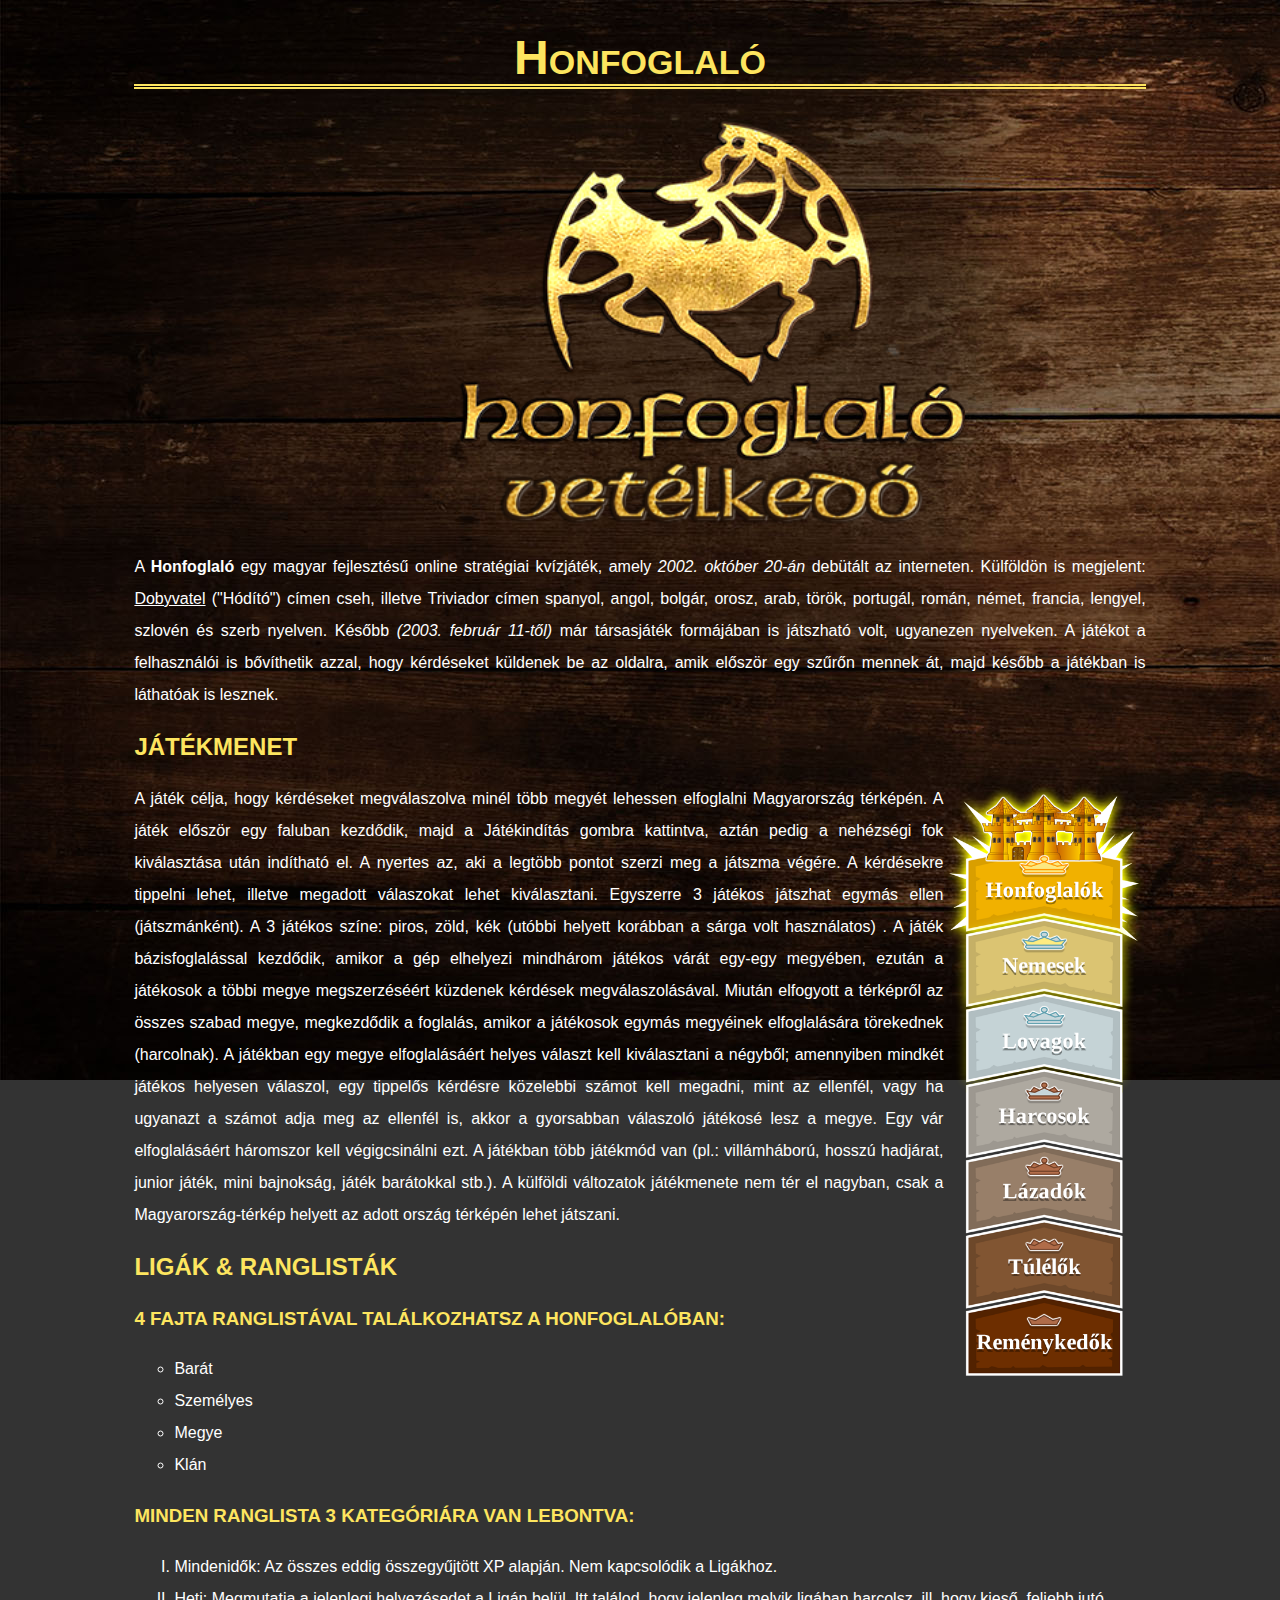
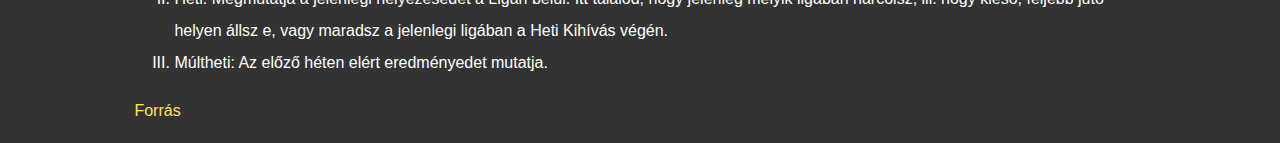
<file: honfoglalo/index.html>
<!DOCTYPE html>
<html lang="hu">
<head>
    <meta charset="UTF-8">
    <meta name="viewport" content="width=device-width, initial-scale=1.0">
    <link rel="stylesheet" href="honfoglalo.css">
    <title>Honfoglaló</title>
</head>
<body>
<div class="tartalom">
    <h1>Honfoglaló</h1>
    <img src="logo.png" alt="Honfoglaló játék logója" title="Honfoglaló játék logója" id="logo">
    <p>A <b>Honfoglaló</b> egy magyar fejlesztésű online stratégiai kvízjáték, amely <i>2002. október 20-án</i> debütált az interneten. Külföldön is megjelent: <u>Dobyvatel</u> ("Hódító") címen cseh, illetve Triviador címen spanyol, angol, bolgár, orosz, arab, török, portugál, román, német, francia, lengyel, szlovén és szerb nyelven. Később <i>(2003. február 11-től)</i> már társasjáték formájában is játszható volt, ugyanezen nyelveken. A játékot a felhasználói is bővíthetik azzal, hogy kérdéseket küldenek be az oldalra, amik először egy szűrőn mennek át, majd később a játékban is láthatóak is lesznek.</p>

    <h2>JÁTÉKMENET</h2>
    <img src="League.png" alt="Klánok a honfoglalóban" title="Klánok a honfoglalóban" class="klanok">
    <p>A játék célja, hogy kérdéseket megválaszolva minél több megyét lehessen elfoglalni Magyarország térképén. A játék először egy faluban kezdődik, majd a Játékindítás gombra kattintva, aztán pedig a nehézségi fok kiválasztása után indítható el. A nyertes az, aki a legtöbb pontot szerzi meg a játszma végére. A kérdésekre tippelni lehet, illetve megadott válaszokat lehet kiválasztani. Egyszerre 3 játékos játszhat egymás ellen (játszmánként). A 3 játékos színe: piros, zöld, kék (utóbbi helyett korábban a sárga volt használatos) . A játék bázisfoglalással kezdődik, amikor a gép elhelyezi mindhárom játékos várát egy-egy megyében, ezután a játékosok a többi megye megszerzéséért küzdenek kérdések megválaszolásával. Miután elfogyott a térképről az összes szabad megye, megkezdődik a foglalás, amikor a játékosok egymás megyéinek elfoglalására törekednek (harcolnak). A játékban egy megye elfoglalásáért helyes választ kell kiválasztani a négyből; amennyiben mindkét játékos helyesen válaszol, egy tippelős kérdésre közelebbi számot kell megadni, mint az ellenfél, vagy ha ugyanazt a számot adja meg az ellenfél is, akkor a gyorsabban válaszoló játékosé lesz a megye. Egy vár elfoglalásáért háromszor kell végigcsinálni ezt. A játékban több játékmód van (pl.: villámháború, hosszú hadjárat, junior játék, mini bajnokság, játék barátokkal stb.). A külföldi változatok játékmenete nem tér el nagyban, csak a Magyarország-térkép helyett az adott ország térképén lehet játszani.</p>

    <h2>LIGÁK & RANGLISTÁK</h2>
    <h3>4 FAJTA RANGLISTÁVAL TALÁLKOZHATSZ A HONFOGLALÓBAN:</h3>
    <ul>
    <li>Barát</li>
    <li>Személyes</li>
    <li>Megye</li>
    <li>Klán</li>
    </ul>
    <h3>MINDEN RANGLISTA 3 KATEGÓRIÁRA VAN LEBONTVA:</h3>
    <ol>
        <li>Mindenidők: Az összes eddig összegyűjtött XP alapján. Nem kapcsolódik a Ligákhoz.</li>
        <li>Heti: Megmutatja a jelenlegi helyezésedet a Ligán belül. Itt találod, hogy jelenleg melyik ligában harcolsz, ill. hogy kieső, feljebb jutó helyen állsz e, vagy maradsz a jelenlegi ligában a Heti Kihívás végén.</li>
        <li>Múltheti: Az előző héten elért eredményedet mutatja.</li>
    </ol>
    <p><a href="https://hu.wikipedia.org/wiki/Honfoglal%C3%B3" target="_blank">Forrás</a></p>
</div>
</body>
</html>
</file>
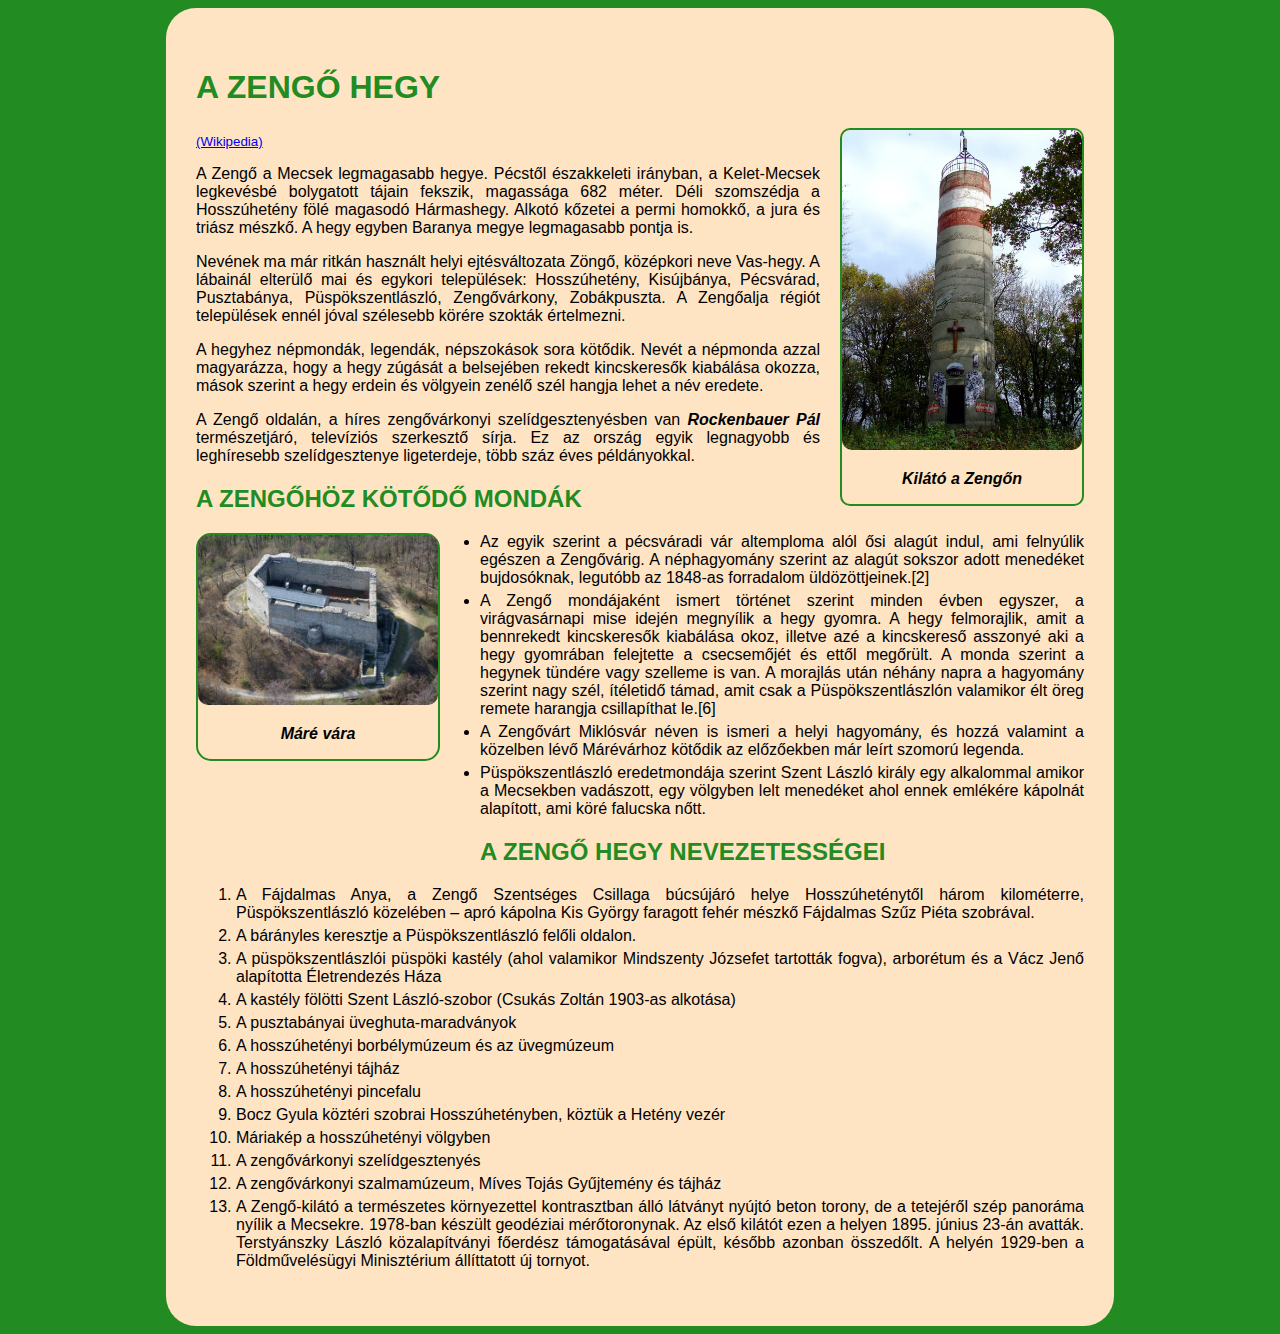
<file: zengohegy/index.html>
<!DOCTYPE html>
<html>
<head>
	 <link rel="stylesheet" type="text/css" href="style.css">
	 <meta charset="utf8">
	 <title>Zengő</title>
</head>
<body>
    <div id="content" >
	<h1>A Zengő hegy</h1><sub><a href="https://hu.wikipedia.org/wiki/Zeng%C5%91_(hegy)">(Wikipedia)</a></sub>
	<div id="imageright">
		<img src="zengokilato.jpg" alt="Kilátó a Zengőn" title="Kilátó a Zengőn">
		<p class="kepszoveg">Kilátó a Zengőn</p>
	</div>
	<p>A Zengő a Mecsek legmagasabb hegye. Pécstől északkeleti irányban, a Kelet-Mecsek legkevésbé bolygatott tájain fekszik, magassága 682 méter. Déli szomszédja a Hosszúhetény fölé magasodó Hármashegy. Alkotó kőzetei a permi homokkő, a jura és triász mészkő. A hegy egyben Baranya megye legmagasabb pontja is.</p>

	<p>Nevének ma már ritkán használt helyi ejtésváltozata Zöngő, középkori neve Vas-hegy. A lábainál elterülő mai és egykori települések: Hosszúhetény, Kisújbánya, Pécsvárad, Pusztabánya, Püspökszentlászló, Zengővárkony, Zobákpuszta. A Zengőalja régiót települések ennél jóval szélesebb körére szokták értelmezni.</p>

	<p>A hegyhez népmondák, legendák, népszokások sora kötődik. Nevét a népmonda azzal magyarázza, hogy a hegy zúgását a belsejében rekedt kincskeresők kiabálása okozza, mások szerint a hegy erdein és völgyein zenélő szél hangja lehet a név eredete.</p>

	<p>A Zengő oldalán, a híres zengővárkonyi szelídgesztenyésben van <b><i>Rockenbauer Pál</i></b> természetjáró, televíziós szerkesztő sírja. Ez az ország egyik legnagyobb és leghíresebb szelídgesztenye ligeterdeje, több száz éves példányokkal. </p>
	<h2>A Zengőhöz kötődő mondák</h2>
	<div id="imageleft">
		<img src="marevar.jpg" alt="Máré vára" title="Máré vára">
		<p class="kepszoveg">Máré vára</p>
	</div>
	<ul>
		<li>Az egyik szerint a pécsváradi vár altemploma alól ősi alagút indul, ami felnyúlik egészen a Zengővárig. A néphagyomány szerint az alagút sokszor adott menedéket bujdosóknak, legutóbb az 1848-as forradalom üldözöttjeinek.[2]</li>
		
		<li>A Zengő mondájaként ismert történet szerint minden évben egyszer, a virágvasárnapi mise idején megnyílik a hegy gyomra. A hegy felmorajlik, amit a bennrekedt kincskeresők kiabálása okoz, illetve azé a kincskereső asszonyé aki a hegy gyomrában felejtette a csecsemőjét és ettől megőrült. A monda szerint a hegynek tündére vagy szelleme is van. A morajlás után néhány napra a hagyomány szerint nagy szél, ítéletidő támad, amit csak a Püspökszentlászlón valamikor élt öreg remete harangja csillapíthat le.[6]</li>
		
		<li>A Zengővárt Miklósvár néven is ismeri a helyi hagyomány, és hozzá valamint a közelben lévő Márévárhoz kötődik az előzőekben már leírt szomorú legenda.</li>
		
		<li>Püspökszentlászló eredetmondája szerint Szent László király egy alkalommal amikor a Mecsekben vadászott, egy völgyben lelt menedéket ahol ennek emlékére kápolnát alapított, ami köré falucska nőtt.</li>
	</ul>
	<h2>A Zengő hegy nevezetességei</h2>
	<ol>
		<li>A Fájdalmas Anya, a Zengő Szentséges Csillaga búcsújáró helye Hosszúheténytől három kilométerre, Püspökszentlászló közelében – apró kápolna Kis György faragott fehér mészkő Fájdalmas Szűz Piéta szobrával.</li>
		<li>A bárányles keresztje a Püspökszentlászló felőli oldalon.</li>
		<li>A püspökszentlászlói püspöki kastély (ahol valamikor Mindszenty Józsefet tartották fogva), arborétum és a Vácz Jenő alapította Életrendezés Háza</li>
		<li>A kastély fölötti Szent László-szobor (Csukás Zoltán 1903-as alkotása)</li>
		<li>A pusztabányai üveghuta-maradványok</li>
		<li>A hosszúhetényi borbélymúzeum és az üvegmúzeum</li>
		<li>A hosszúhetényi tájház</li>
		<li>A hosszúhetényi pincefalu</li>
		<li>Bocz Gyula köztéri szobrai Hosszúhetényben, köztük a Hetény vezér</li>
		<li>Máriakép a hosszúhetényi völgyben</li>
		<li>A zengővárkonyi szelídgesztenyés</li>
		<li>A zengővárkonyi szalmamúzeum, Míves Tojás Gyűjtemény és tájház</li>
		<li>A Zengő-kilátó a természetes környezettel kontrasztban álló látványt nyújtó beton torony, de a tetejéről szép panoráma nyílik a Mecsekre. 1978-ban készült geodéziai mérőtoronynak. Az első kilátót ezen a helyen 1895. június 23-án avatták. Terstyánszky László közalapítványi főerdész támogatásával épült, később azonban összedőlt. A helyén 1929-ben a Földművelésügyi Minisztérium állíttatott új tornyot.</li>
	</ol>
    </div>
</body>
</html>
</file>
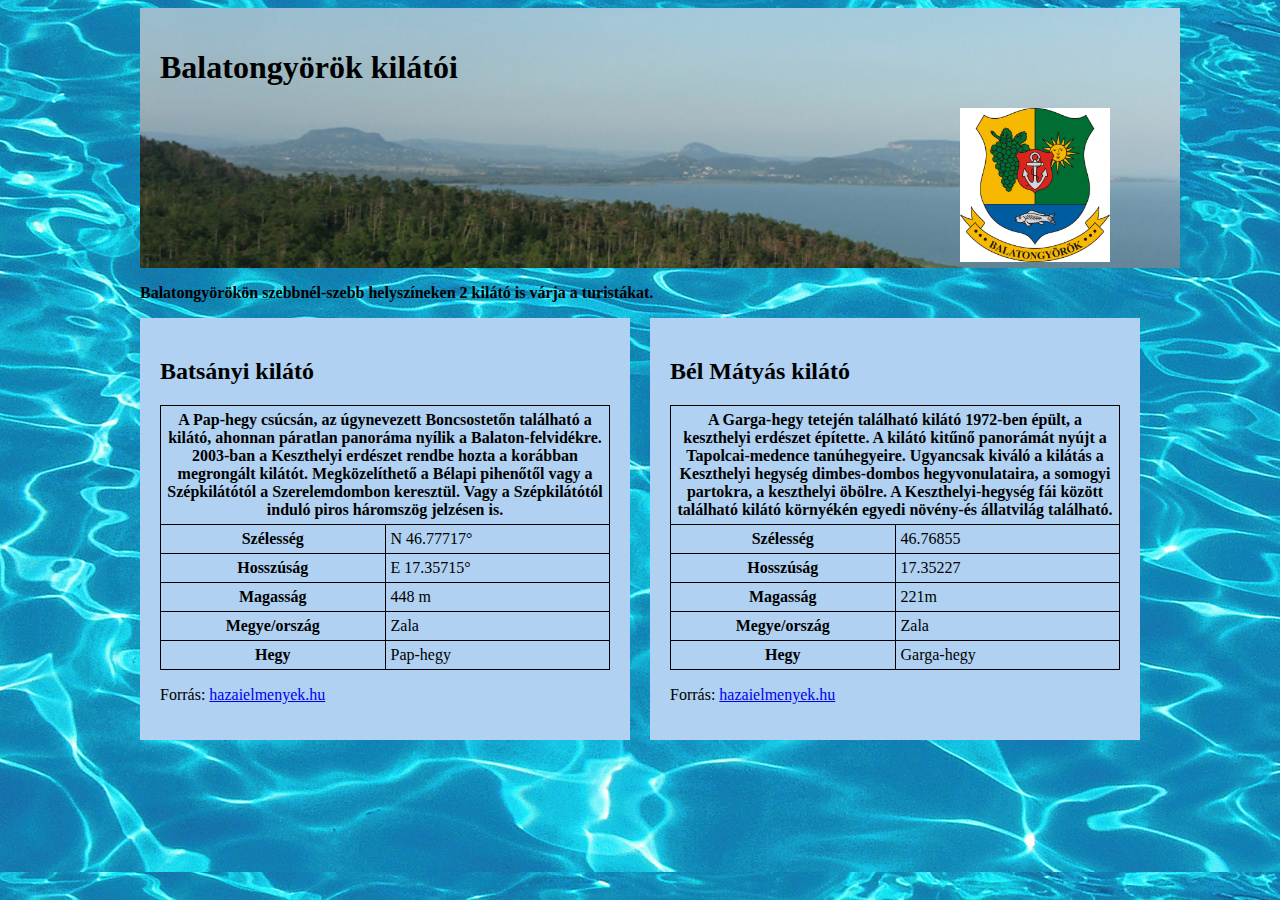
<file: balatongyorok/balatongyorok.html>
<!DOCTYPE html>
<html lang="hu">
<head>
    <meta charset="UTF-8">
    <title>Balatongyörök kilátói</title>
    <link rel="stylesheet" href="balatongyorok.css">
</head>
<body>
    <div>
        <div class="header">
            <h1>Balatongyörök kilátói</h1>
            <div id="cimer"><img src="cimer.jpg" alt=""></div>
        </div>
        <p><b>Balatongyörökön szebbnél-szebb helyszíneken 2 kilátó is várja a turistákat.</b></p>
        <div class="kilato" id="bal">
            <h2>Batsányi kilátó </h2>
            <table>
                <tbody>
                    <tr>
                        <td colspan="2" id="tablazatcim">A Pap-hegy csúcsán, az úgynevezett Boncsostetőn található a kilátó, ahonnan páratlan panoráma nyílik a Balaton-felvidékre. 2003-ban a Keszthelyi erdészet rendbe hozta a korábban megrongált kilátót. Megközelíthető a Bélapi pihenőtől vagy a Szépkilátótól a Szerelemdombon keresztül. Vagy a Szépkilátótól induló piros háromszög jelzésen is.</td>
                    </tr>
                    <tr>
                        <td id="tablazatcim">Szélesség</td>
                        <td>N 46.77717°</td>
                    </tr>
                    <tr>
                        <td id="tablazatcim">Hosszúság</td>
                        <td>E 17.35715°</td>
                    </tr>
                    <tr>
                        <td id="tablazatcim">Magasság</td>
                        <td>448 m</td>
                    </tr>
                    <tr>
                        <td id="tablazatcim">Megye/ország</td>
                        <td>Zala</td>
                    </tr>
                    <tr>
                        <td id="tablazatcim">Hegy</td>
                        <td>Pap-hegy</td>
                    </tr>
                </tbody>
            </table>
            <p>
                Forrás: <a href="http://hazaielmenyek.hu/latnivalo/balatongyorok/batsanyi-kilato-i11024" target="_blank">hazaielmenyek.hu</a>
            </p>
        </div>
        <div class="kilato" id="jobb">
            <h2>Bél Mátyás kilátó </h2>
            <table>
                <tbody>
                    <tr>
                        <td colspan="2" id="tablazatcim">A Garga-hegy tetején található kilátó 1972-ben épült, a keszthelyi erdészet építette. A kilátó kitűnő panorámát nyújt a Tapolcai-medence tanúhegyeire. Ugyancsak kiváló a kilátás a Keszthelyi hegység dimbes-dombos hegyvonulataira, a somogyi partokra, a keszthelyi öbölre. A Keszthelyi-hegység fái között található kilátó környékén egyedi növény-és állatvilág található.</td>
                    </tr>
                    <tr>
                        <td id="tablazatcim">Szélesség</td>
                        <td>46.76855</td>
                    </tr>
                    <tr>
                        <td id="tablazatcim">Hosszúság</td>
                        <td>17.35227</td>
                    </tr>
                    <tr>
                        <td id="tablazatcim">Magasság</td>
                        <td>221m</td>
                    </tr>
                    <tr>
                        <td id="tablazatcim">Megye/ország</td>
                        <td>Zala</td>
                    </tr>
                    <tr>
                        <td id="tablazatcim">Hegy</td>
                        <td>Garga-hegy</td>
                    </tr>
                </tbody>
            </table>
            <p>
                Forrás: <a href="http://hazaielmenyek.hu/latnivalo/balatongyorok/bel-matyas-kilato-i3761" target="_blank">hazaielmenyek.hu</a>
            </p>
        </div>
    </div>
</body>
</html>
</file>
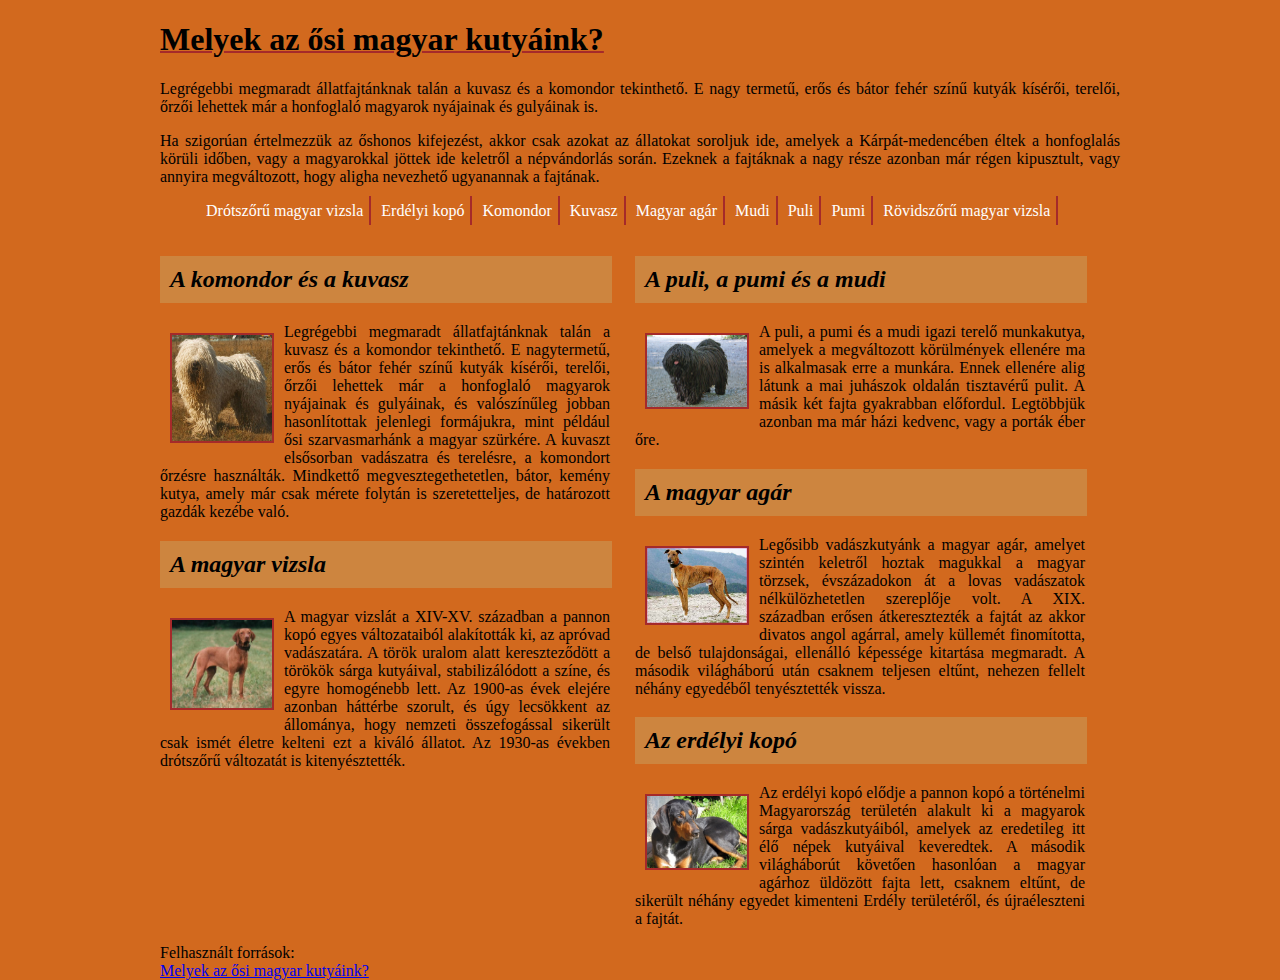
<file: magyarkutyak/magyarkutyak.html>
<!DOCTYPE html>
<html lang="hu">
<head>
    <meta charset="UTF-8">
    <title>Magyar kutyafajták</title>
    <link rel="stylesheet" href="magyarkutyak.css">
</head>
<body>
    <h1>Melyek az ősi magyar kutyáink?</h1>

<p>Legrégebbi megmaradt állatfajtánknak talán a kuvasz és a komondor tekinthető. E nagy termetű, erős és bátor fehér színű kutyák kísérői, terelői, őrzői lehettek már a honfoglaló magyarok nyájainak és gulyáinak is.</p>

<p>Ha szigorúan értelmezzük az őshonos kifejezést, akkor csak azokat az állatokat soroljuk ide, amelyek a Kárpát-medencében éltek a honfoglalás körüli időben, vagy a magyarokkal jöttek ide keletről a népvándorlás során. Ezeknek a fajtáknak a nagy része azonban már régen kipusztult, vagy annyira megváltozott, hogy aligha nevezhető ugyanannak a fajtának.</p>


<ul>
    <li>Drótszőrű magyar vizsla</li>
    <li>Erdélyi kopó</li>
    <li>Komondor</li>
    <li>Kuvasz</li>
    <li>Magyar agár</li>
    <li>Mudi</li>
    <li>Puli</li>
    <li>Pumi</li>
    <li>Rövidszőrű magyar vizsla</li>
</ul>


<div class="hasab">
    <h2>A komondor és a kuvasz</h2>
    <img src="komondor.jpg" alt="komondor" title="komondor">
    <p>Legrégebbi megmaradt állatfajtánknak talán a kuvasz és a komondor tekinthető. E nagytermetű, erős és bátor fehér színű kutyák kísérői, terelői, őrzői lehettek már a honfoglaló magyarok nyájainak és gulyáinak, és valószínűleg jobban hasonlítottak jelenlegi formájukra, mint például ősi szarvasmarhánk a magyar szürkére. A kuvaszt elsősorban vadászatra és terelésre, a komondort őrzésre használták. Mindkettő megvesztegethetetlen, bátor, kemény kutya, amely már csak mérete folytán is szeretetteljes, de határozott gazdák kezébe való.</p>
    
    <h2>A magyar vizsla</h2>
    <img src="vizsla.jpg" alt="vizsla" title="vizsla">
    <p>A magyar vizslát a XIV-XV. században a pannon kopó egyes változataiból alakították ki, az apróvad vadászatára. A török uralom alatt kereszteződött a törökök sárga kutyáival, stabilizálódott a színe, és egyre homogénebb lett. Az 1900-as évek elejére azonban háttérbe szorult, és úgy lecsökkent az állománya, hogy nemzeti összefogással sikerült csak ismét életre kelteni ezt a kiváló állatot. Az 1930-as években drótszőrű változatát is kitenyésztették.</p>
</div>

<div class="hasab">
    <h2>A puli, a pumi és a mudi</h2>
    <img src="puli.jpg" alt="puli" title="puli">
    <p>A puli, a pumi és a mudi igazi terelő munkakutya, amelyek a megváltozott körülmények ellenére ma is alkalmasak erre a munkára. Ennek ellenére alig látunk a mai juhászok oldalán tisztavérű pulit. A másik két fajta gyakrabban előfordul. Legtöbbjük azonban ma már házi kedvenc, vagy a porták éber őre.</p>
    
    <h2>A magyar agár</h2>
    <img src="agar.jpg" alt="agar" title="agar">
    <p>Legősibb vadászkutyánk a magyar agár, amelyet szintén keletről hoztak magukkal a magyar törzsek, évszázadokon át a lovas vadászatok nélkülözhetetlen szereplője volt. A XIX. században erősen átkeresztezték a fajtát az akkor divatos angol agárral, amely küllemét finomította, de belső tulajdonságai, ellenálló képessége kitartása megmaradt. A második világháború után csaknem teljesen eltűnt, nehezen fellelt néhány egyedéből tenyésztették vissza.</p>
    
    <h2>Az erdélyi kopó</h2>
    <img src="kopo.jpg" alt="kopo" title="kopo">
    <p>Az erdélyi kopó elődje a pannon kopó a történelmi Magyarország területén alakult ki a magyarok sárga vadászkutyáiból, amelyek az eredetileg itt élő népek kutyáival keveredtek. A második világháborút követően hasonlóan a magyar agárhoz üldözött fajta lett, csaknem eltűnt, de sikerült néhány egyedet kimenteni Erdély területéről, és újraéleszteni a fajtát.</p>
</div>


<footer>
    Felhasznált források:<br>
    <a href="http://www.haziallat.hu/kutya/kutyafajtak/oshonos-kutyaink-kuvasz-komondor-magyar-vizsla-puli-pumi-mudi-magyar-agar-erdelyi-kopo/2235/">Melyek az ősi magyar kutyáink?</a>
</footer>

</body>
</html>
</file>
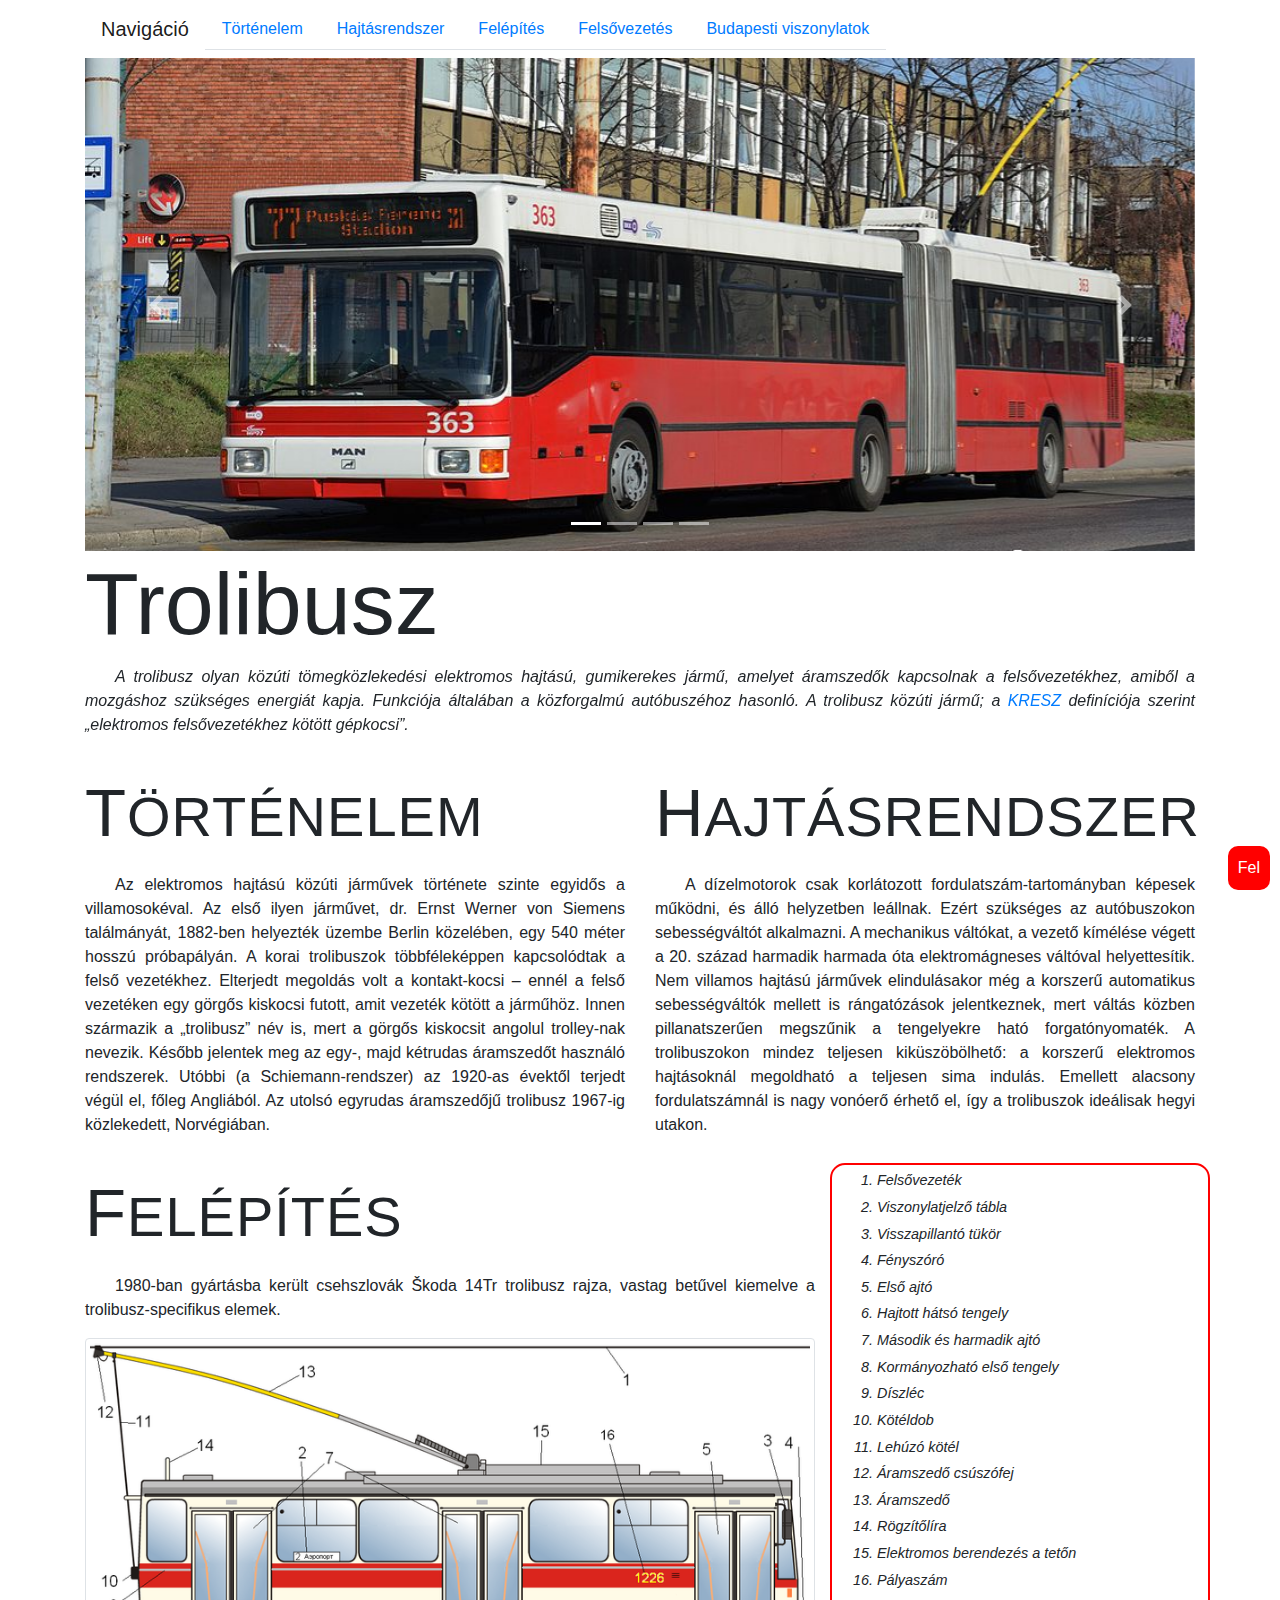
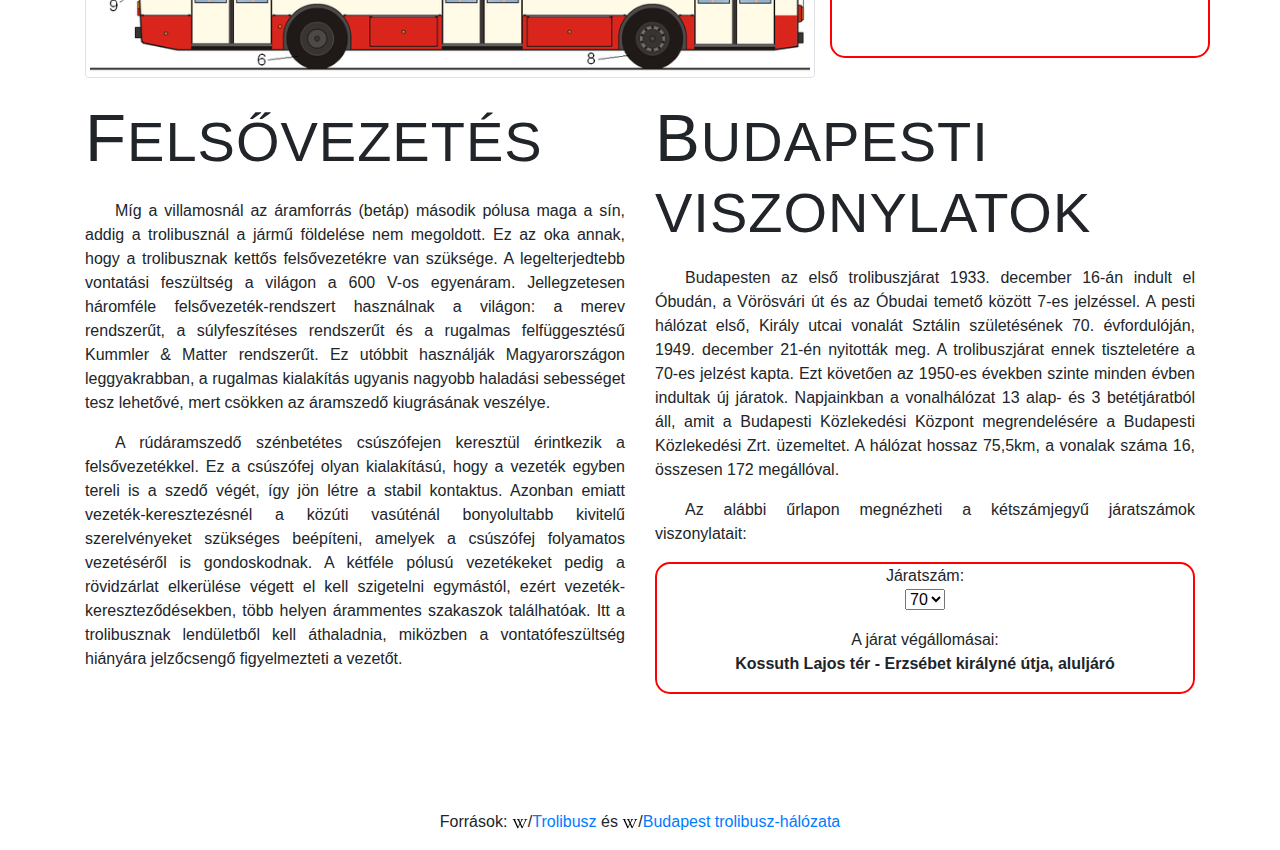
<file: trolibusz/troli.html>
<!DOCTYPE html>
<html lang="hu">

<head>
  <meta charset="utf-8">
  <meta name="viewport" content="width=device-width, initial-scale=1">
  <title>Trolibuszok</title>
  <link rel="stylesheet" href="css/bootstrap.min.css">
  <link rel="stylesheet" href="troli.css">
  <script src="js/jquery.min.js"></script>
  <script src="js/popper.min.js"></script>
  <script src="js/bootstrap.min.js"></script>
  <script src="troli.js"></script>
  <style>
  /* Make the image fully responsive */
  .carousel-inner img {
      width: 100%;
      height: 100%;
  }
  </style>
</head>

<body>

<div class="container">
<nav class="navbar navbar-expand-lg navbar-light bg-red">
  <a class="navbar-brand" href="#">Navigáció </a>
  <button class="navbar-toggler" type="button" data-toggle="collapse" data-target="#navbarNav" aria-controls="navbarNav" aria-expanded="false" aria-label="Toggle navigation">
    <span class="navbar-toggler-icon"></span>
  </button>
  <div class="collapse navbar-collapse" id="navbarNav">
    <ul class="nav nav-tabs bg-red">
      <li class="nav-item active">
        <a class="nav-link" href="#tortenelem">Történelem <span class="sr-only">(current)</span></a>
      </li>
      <li class="nav-item">
        <a class="nav-link" href="#hajtasrendszer">Hajtásrendszer</a>
      </li>
      <li class="nav-item">
        <a class="nav-link" href="#felepites">Felépítés</a>
      </li>
      <li class="nav-item">
        <a class="nav-link" href="#felsovezetes">Felsővezetés</a>
      </li>
      <li class="nav-item">
        <a class="nav-link" href="#viszonylatok">Budapesti viszonylatok</a>
      </li>     
    </ul>
  </div>
</nav>
</div>

<div id="slider" class="container carousel slide" data-ride="carousel">
  <!-- Indicators -->
  <ul class="carousel-indicators">
    <li data-target="#slider" data-slide-to="0" class="active"></li>
    <li data-target="#slider" data-slide-to="1"></li>
    <li data-target="#slider" data-slide-to="2"></li>
    <li data-target="#slider" data-slide-to="3"></li>
  </ul>  
  <!-- The slideshow -->
  <div class="carousel-inner">
    <div class="carousel-item active">
      <img src="01.jpg" alt="MAN NGE152" title="MAN NGE152">
    </div>
    <div class="carousel-item">
      <img src="02.jpg" alt="Ikarus 411T" title="Ikarus 411T">
    </div>
    <div class="carousel-item">
      <img src="03.jpg" alt="Solaris Trollino 18 III" title="Solaris Trollino 18 III">
    </div>
    <div class="carousel-item">
      <img src="04.jpg" alt="Ikarus 280T" title="Ikarus 280T">
    </div>
  </div>  
  <!-- Left and right controls -->
  <a class="carousel-control-prev" href="#slider" data-slide="prev">
    <span class="carousel-control-prev-icon"></span>
  </a>
  <a class="carousel-control-next" href="#slider" data-slide="next">
    <span class="carousel-control-next-icon"></span>
  </a>
</div>

  
<div class="container">
  <div class="row">
    <div class="col-lg-12">
	  <h1 class="display-2">Trolibusz</h1>
      <p id="def">A trolibusz olyan közúti tömegközlekedési elektromos hajtású, gumikerekes jármű, amelyet áramszedők kapcsolnak a felsővezetékhez, amiből a mozgáshoz szükséges energiát kapja. Funkciója általában a közforgalmú autóbuszéhoz hasonló. A trolibusz közúti jármű; a <a href="http://net.jogtar.hu/kresz" target="_blank">KRESZ</a> definíciója szerint „elektromos felsővezetékhez kötött gépkocsi”.</p>     
    </div>
  </div>
  <div class="row">
    <div class="col-lg-6" id="tortenelem">
      <h2 class="display-4">Történelem</h2>
      <p>Az elektromos hajtású közúti járművek története szinte egyidős a villamosokéval. Az első ilyen járművet, dr. Ernst Werner von Siemens találmányát, 1882-ben helyezték üzembe Berlin közelében, egy 540 méter hosszú próbapályán. A korai trolibuszok többféleképpen kapcsolódtak a felső vezetékhez. Elterjedt megoldás volt a kontakt-kocsi – ennél a felső vezetéken egy görgős kiskocsi futott, amit vezeték kötött a járműhöz. Innen származik a „trolibusz” név is, mert a görgős kiskocsit angolul trolley-nak nevezik. Később jelentek meg az egy-, majd kétrudas áramszedőt használó rendszerek. Utóbbi (a Schiemann-rendszer) az 1920-as évektől terjedt végül el, főleg Angliából. Az utolsó egyrudas áramszedőjű trolibusz 1967-ig közlekedett, Norvégiában.</p>
    </div>
    <div class="col-lg-6" id="hajtasrendszer">
      <h2 class="display-4">Hajtásrendszer</h2>
      <p>A dízelmotorok csak korlátozott fordulatszám-tartományban képesek működni, és álló helyzetben leállnak. Ezért szükséges az autóbuszokon sebességváltót alkalmazni. A mechanikus váltókat, a vezető kímélése végett a 20. század harmadik harmada óta elektromágneses váltóval helyettesítik. Nem villamos hajtású járművek elindulásakor még a korszerű automatikus sebességváltók mellett is rángatózások jelentkeznek, mert váltás közben pillanatszerűen megszűnik a tengelyekre ható forgatónyomaték. A trolibuszokon mindez teljesen kiküszöbölhető: a korszerű elektromos hajtásoknál megoldható a teljesen sima indulás. Emellett alacsony fordulatszámnál is nagy vonóerő érhető el, így a trolibuszok ideálisak hegyi utakon.</p>
    </div>
   </div>
   <div class="row">
    <div class="col-lg-8" id="felepites">
      <h2 class="display-4">Felépítés</h2> 
      <p>1980-ban gyártásba került csehszlovák Škoda 14Tr trolibusz rajza, vastag betűvel kiemelve a trolibusz-specifikus elemek.</p>
      <img src="jarmu.png" class="img-thumbnail" alt="Trolibusz felépítése" title="Trolibusz felépítése"/>      
     </div>
     <div class="col-lg-4" id="magyarazat">
        <ol>
          <li>Felsővezeték</li>
          <li>Viszonylatjelző tábla</li>
          <li>Visszapillantó tükör</li>
          <li>Fényszóró</li>
          <li>Első ajtó</li>
          <li>Hajtott hátsó tengely</li>
          <li>Második és harmadik ajtó</li>
          <li>Kormányozható első tengely</li>
          <li>Díszléc</li>
          <li>Kötéldob</li>
          <li>Lehúzó kötél</li>
          <li>Áramszedő csúszófej</li>
          <li>Áramszedő</li>
          <li>Rögzítőlíra</li>
          <li>Elektromos berendezés a tetőn</li>
          <li>Pályaszám</li>
        </ol>
     </div>
    </div>
    <div class="row">
    <div class="col-lg-6" id="felsovezetes">
      <h2 class="display-4">Felsővezetés</h2>        
      <p>Míg a villamosnál az áramforrás (betáp) második pólusa maga a sín, addig a trolibusznál a jármű földelése nem megoldott. Ez az oka annak, hogy a trolibusznak kettős felsővezetékre van szüksége. A legelterjedtebb vontatási feszültség a világon a 600 V-os egyenáram. Jellegzetesen háromféle felsővezeték-rendszert használnak a világon: a merev rendszerűt, a súlyfeszítéses rendszerűt és a rugalmas felfüggesztésű Kummler & Matter rendszerűt. Ez utóbbit használják Magyarországon leggyakrabban, a rugalmas kialakítás ugyanis nagyobb haladási sebességet tesz lehetővé, mert csökken az áramszedő kiugrásának veszélye.</p>
      <p>A rúdáramszedő szénbetétes csúszófejen keresztül érintkezik a felsővezetékkel. Ez a csúszófej olyan kialakítású, hogy a vezeték egyben tereli is a szedő végét, így jön létre a stabil kontaktus. Azonban emiatt vezeték-keresztezésnél a közúti vasúténál bonyolultabb kivitelű szerelvényeket szükséges beépíteni, amelyek a csúszófej folyamatos vezetéséről is gondoskodnak. A kétféle pólusú vezetékeket pedig a rövidzárlat elkerülése végett el kell szigetelni egymástól, ezért vezeték-kereszteződésekben, több helyen árammentes szakaszok találhatóak. Itt a trolibusznak lendületből kell áthaladnia, miközben a vontatófeszültség hiányára jelzőcsengő figyelmezteti a vezetőt.</p>      
    </div>
    <div class="col-lg-6" id="viszonylatok">
      <h2 class="display-4">Budapesti viszonylatok</h2> 
      <p>Budapesten az első trolibuszjárat 1933. december 16-án indult el Óbudán, a Vörösvári út és az Óbudai temető között 7-es jelzéssel. A pesti hálózat első, Király utcai vonalát Sztálin születésének 70. évfordulóján, 1949. december 21-én nyitották meg. A trolibuszjárat ennek tiszteletére a 70-es jelzést kapta. Ezt követően az 1950-es években szinte minden évben indultak új járatok. Napjainkban a vonalhálózat 13 alap- és 3 betétjáratból áll, amit a Budapesti Közlekedési Központ megrendelésére a Budapesti Közlekedési Zrt. üzemeltet. A hálózat hossaz 75,5km, a vonalak száma 16, összesen 172 megállóval.</p>
      <p>Az alábbi űrlapon megnézheti a kétszámjegyű járatszámok viszonylatait:</p>
      <form method="post" id="jaratviszonylatok">
      <p>Járatszám: 
      <br>
      <select onchange="vegallomasKiiras(this.value)" id="jaratSzam">       
      <script>
        vegallomasNevek.forEach(jaratKiiras);
      </script>
      </select>
      </p>
      <p>A járat végállomásai:<br>
      <b id="vegallomasok">
        <script>vegallomasKiiras("70");</script>
      </b>
      </p>
      </form>
    </div>
  </div>
  <button onclick="fel()" id="felGomb" title="Az oldal tetejére">Fel</button> 
</div>
<footer class="text-center py-3">Források:
    <img src="wikiindexico.png">/<a href="https://hu.wikipedia.org/wiki/Trolibusz" target="_blank">Trolibusz</a>
    és
    <img src="wikiindexico.png">/<a href="https://hu.wikipedia.org/wiki/Budapest_trolibuszvonal-hálózata" target="_blank">Budapest trolibusz-hálózata</a>
</footer>

</body>
</html>
</file>
<file: honfoglalo/honfoglalo.css>
﻿body{
    background-image: url(bg.jpg);
    background-attachment:fixed;
    background-repeat: no-repeat;
    background-color: #333;
    color: white;
    font-family: "Lucida Sans Unicode", "Lucida Grande", sans-serif;
    line-height: 2em;
    
}
ul li{
    list-style:circle;
}
ol li{
    list-style:upper-roman;
}
.tartalom{
    width: 80%;
    margin: 0 auto;
}
h1{
    color: #FDE55F;
    font-variant: small-caps;
    text-align: center;
    font-size: 3em;
    border-bottom-style: double;
    border-bottom-width: 5px;
    border-bottom-color: #FDE55F;
    padding: 10px;
}
h2,h3{
    color: #FDE55F;
    text-transform: uppercase;
}
#logo{
    width: 50%;
    margin-left: 325px;

}
.kozepre{
    text-align: center;
}
p{
    text-align: justify;
}
.klanok{
    width: 20%;
    float: right;
}
a{
    text-decoration: none;
    color: #FDE55F;
}
a:hover{
    text-decoration: none;
    color: #FDE55F;
}
</file>
<file: zengohegy/style.css>
#content{
	width: 888px;
    background-color:bisque;
    padding-top: 40px;
    padding-bottom: 40px;
    padding-left: 30px;
    padding-right: 30px;
    margin: auto;
    border-radius: 30px;
}

body{
    background-color: forestgreen;
    font-family: Arial, Helvetica, sans-serif;
}

#imageright{
    margin-left: 20px;
    float: right;
    border-radius: 10px;
    border-color: forestgreen;
    border-width: 2.5px;
    border-style: solid;
}

img{
    width: 15em;
    border-radius: 10px;
}

#imageleft{
	margin-right: 40px;
    margin-bottom: 80px;
    float: left;
    border-radius: 15px;
    border-color: forestgreen;
    border-width: 2.5px;
    border-style: solid;
}
.kepszoveg{
	text-align: center;
    font-weight: bold;
    font-style: italic;
}

h1,h2{
    color: forestgreen;
    text-transform: uppercase;
}

p,li{
    text-align: justify;
}

li{
    margin-bottom: 5px;
}

a:hover{
    color: red;
}

a:visited{
    color: blue;
}
</file>
<file: balatongyorok/balatongyorok.css>
body{
    background-image: url(back.jpg);
}

body div{
    width: 1000px;
    margin: auto;
}

.header{
    padding: 20px;
    min-width: 650px;
    max-width: 1000px;
    background-image: url(panorama.jpg);
    background-size: cover;
    background-position: center;
    background-repeat: no-repeat;
    height: 220px;
}

#cimer{
    width: 200px;
    float: right;
}

#cimer img{
    width: 150px;
}
#bal{
float: left;
width: 450px;
background-color: #B0D1F1;
padding: 20px;
}
#jobb{
float: right;
width: 450px;
background-color: #B0D1F1;
padding: 20px;
}

table{
    background: #B0D1F1;
    border-collapse: collapse;
}

table,td{
    border: 1px solid black;
}

td{
    padding: 5px;
    width: 50%;
}

#tablazatcim{
    font-weight: bold;
    text-align: center;
}
</file>
<file: magyarkutyak/magyarkutyak.css>
body{
    width: 960px;
    margin: auto;
    background-color: #d2691e;
}

h1{
    text-decoration: underline 2px #a52a2a;
}

h2{
    width: 96%;
    background-color: #cd853f;
    font-style: italic;
    padding: 10px;
}

p{
    text-align: justify;
}

ul li{
    color: white;
    list-style-type: none;
    display: inline;
    padding: 6px;
    border-right: 2px solid #a52a2a;
}

img{
width: 100px;
border-width: 2px;
border-color: #a52a2a;
border-style: solid;
float: left;
margin: 10px;
}

.hasab {
float: left;
margin-right: 25px;
max-width: 450px;
}
</file>
<file: trolibusz/troli.css>
h2{
  letter-spacing: 1px;
  margin-top: 20px;
  margin-bottom: 20px;
  text-transform: uppercase;
}

h2:first-letter {
  font-size: 120%;
  margin-top: 50px;
}

p{
  text-indent: 30px;
  text-align: justify;
}

#def{
  font-style: italic;
  text-align: justify;
}

#jaratviszonylatok{
  text-align: center;
  border: 2px solid red;
  border-radius: 15px;
  margin-bottom: 100px;
}

#jaratviszonylatok p{
  text-indent: 0px;
  text-align: center;
}

#magyarazat{
  border: 2px solid red;
  border-radius: 15px;
  margin: 10px 0px 20px;
}

#magyarazat ol li{
  margin: 5px -10px 0px;
  font-style: italic;
  font-size: 90%;
}

#felGomb {
  position: fixed;
  bottom: 10px;
  right: 10px;
  z-index: 99; 
  border: none;
  outline: none;
  background-color: red;
  color: white;
  cursor: pointer;
  padding: 10px;
  border-radius: 10px; 
  }
#felgomb:hover{
  background-color: #555;
}
</file>
